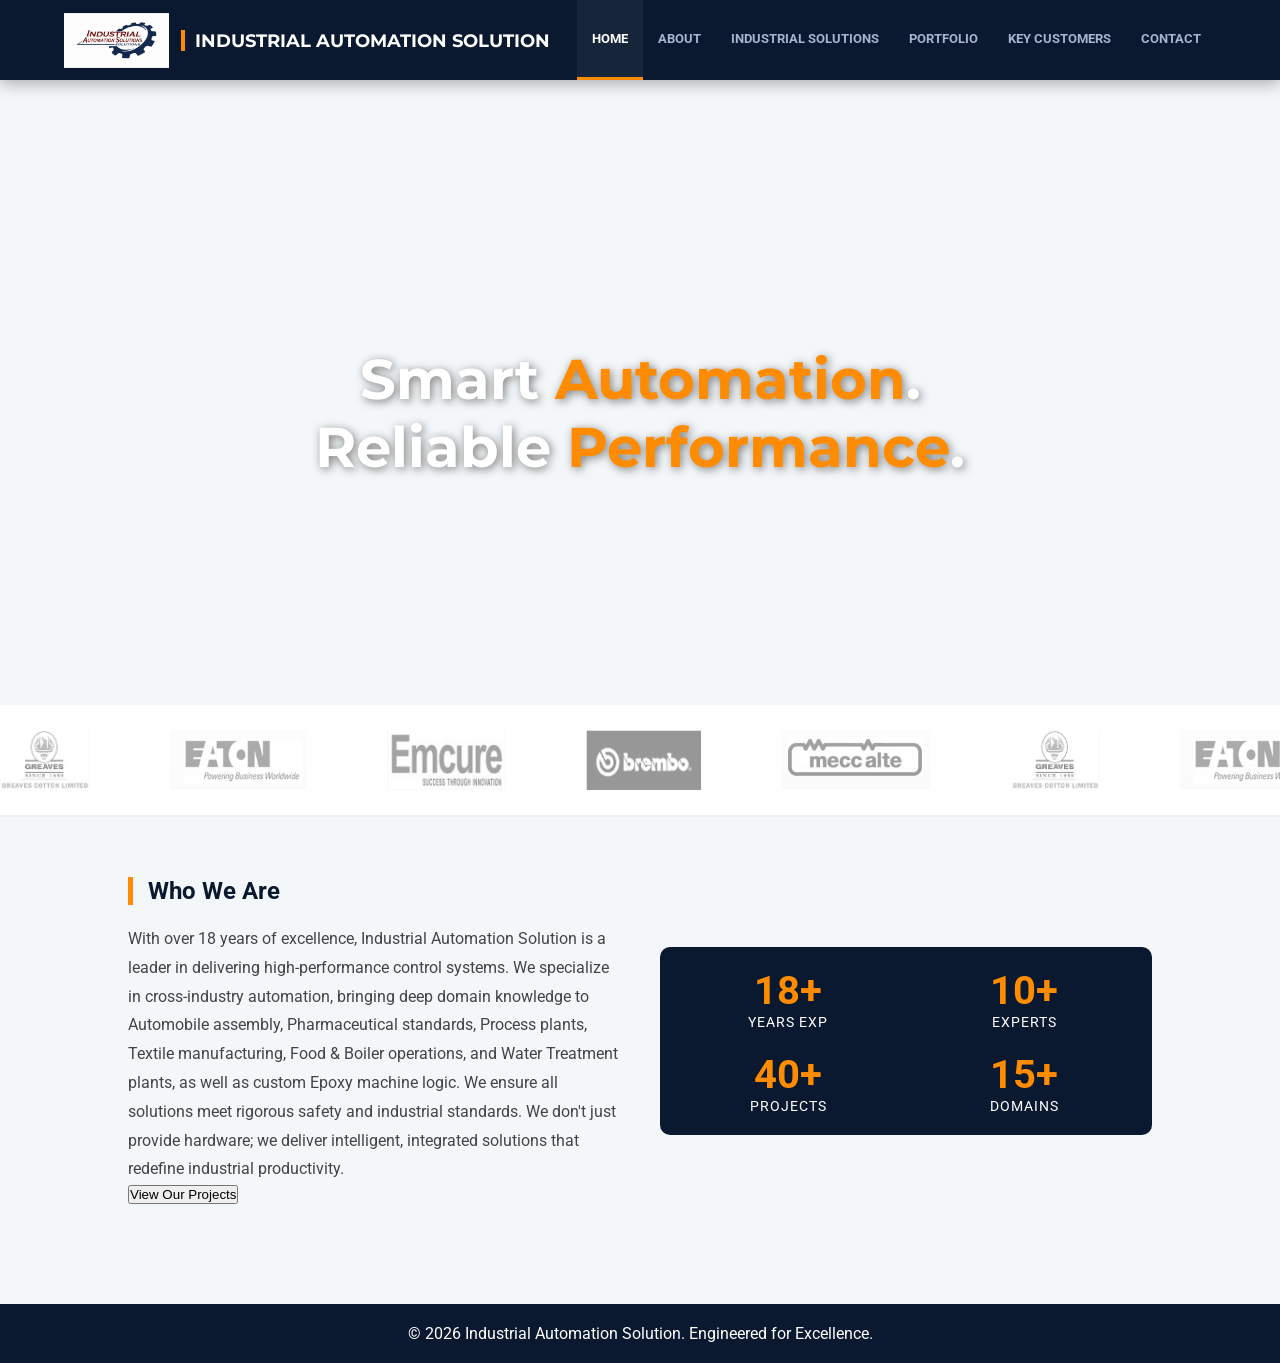
<file: index.html>
<!DOCTYPE html>
<html lang="en">
<head>
    <meta charset="UTF-8">
    <meta name="viewport" content="width=device-width, initial-scale=1.0">
    <title>Industrial Automation Solutions</title>
    <link href="https://fonts.googleapis.com/css2?family=Montserrat:wght@400;700&family=Roboto:wght@300;400&display=swap" rel="stylesheet">
    
    <style>
        :root {
            --primary-navy: #0a192f;
            --accent-cyan: #00d4ff;
            --accent-orange: #ff8c00;
            --bg-light: #f4f7f9;
            --white: #ffffff;
            --transition: all 0.3s ease-in-out;
        }

        * { margin: 0; padding: 0; box-sizing: border-box; }
        body { font-family: 'Roboto', sans-serif; background-color: var(--bg-light); color: var(--primary-navy); overflow-x: hidden; }

        /* TROUBLESHOOTING: Navigation Bar Styles */
        nav { 
            background: var(--primary-navy); padding: 0 5%; display: flex; justify-content: space-between; 
            align-items: center; position: fixed; width: 100%; top: 0; z-index: 2000; height: 80px;
            box-shadow: 0 4px 15px rgba(0,0,0,0.3);
        }
        .brand-container { display: flex; align-items: center; gap: 12px; }
        .header-logo { height: 55px; width: auto; }
        .logo-text { color: white; font-weight: bold; border-left: 4px solid var(--accent-orange); padding-left: 10px; font-family: 'Montserrat'; font-size: 1.1rem; }
        
        .nav-tabs { display: flex; height: 100%; }
        .tab-link { 
            color: #a8b2d1; text-decoration: none; padding: 0 15px; display: flex; align-items: center; 
            cursor: pointer; font-size: 0.8rem; font-weight: 700; text-transform: uppercase; border-bottom: 3px solid transparent;
        }
        .tab-link.active { color: var(--white); border-bottom: 3px solid var(--accent-orange); background: rgba(255,255,255,0.05); }

        /* TROUBLESHOOTING: Hero Slideshow Logic */
        .hero { 
            position: relative;
            height: 65vh; 
            display: flex; 
            flex-direction: column; 
            justify-content: center; 
            align-items: center; 
            text-align: center; 
            color: white;
            overflow: hidden;
        }
        .hero-slideshow {
            position: absolute;
            top: 0; left: 0;
            width: 100%; height: 100%;
            z-index: -1;
        }
        .slide {
            position: absolute;
            width: 100%; height: 100%;
            background-size: cover;
            background-position: center;
            opacity: 0;
            animation: crossfade 15s linear infinite; 
        }
        .slide:nth-child(1) { background-image: linear-gradient(rgba(10,25,47,0.7), rgba(10,25,47,0.7)), url('assets/images/factory_automation.jpg'); animation-delay: 0s; }
        .slide:nth-child(2) { background-image: linear-gradient(rgba(10,25,47,0.7), rgba(10,25,47,0.7)), url('assets/images/Machine_image.jpg'); animation-delay: 5s; }
        .slide:nth-child(3) { background-image: linear-gradient(rgba(10,25,47,0.7), rgba(10,25,47,0.7)), url('assets/images/Process_image.jpg'); animation-delay: 10s; }

        @keyframes crossfade {
            0% { opacity: 0; }
            10% { opacity: 1; }
            33% { opacity: 1; }
            43% { opacity: 0; }
            100% { opacity: 0; }
        }

        .hero h1 { font-size: 3.5rem; z-index: 10; font-family: 'Montserrat'; text-shadow: 2px 2px 10px rgba(0,0,0,0.5); }
        .hero h1 span { color: var(--accent-orange); }

        /* TROUBLESHOOTING: Mission & Vision Card Styles (UPDATED) */
        .mv-section-container {
            display: flex;
            justify-content: center;
            gap: 30px;
            padding: 60px 10%;
            background-color: var(--bg-light);
            flex-wrap: wrap;
        }
        .shadow-tab-card {
            flex: 1;
            min-width: 320px;
            background: var(--white);
            padding: 40px;
            border-radius: 12px;
            box-shadow: 0 10px 35px rgba(0,0,0,0.1);
            border-top: 5px solid var(--accent-orange);
            text-align: center;
            transition: var(--transition);
        }
        .shadow-tab-card:hover { transform: translateY(-10px); }
        .tab-icon { font-size: 3rem; margin-bottom: 20px; display: block; }
        .shadow-tab-card h3 { font-family: 'Montserrat'; margin-bottom: 15px; font-size: 1.5rem; }
        .shadow-tab-card p { line-height: 1.6; color: #555; margin-bottom: 10px; }

        /* TROUBLESHOOTING: Client Marquee & Statistics */
        .marquee-container { background: #fff; overflow: hidden; padding: 25px 0; border-bottom: 2px solid #eee; }
        .marquee-content { display: flex; gap: 80px; animation: scrollLeft 25s linear infinite; width: max-content; }
        .marquee-content img { height: 60px; filter: grayscale(100%); opacity: 0.5; }
        @keyframes scrollLeft { from { transform: translateX(0); } to { transform: translateX(-50%); } }

        .stats-grid { display: grid; grid-template-columns: repeat(auto-fit, minmax(150px, 1fr)); gap: 20px; padding: 40px 10%; background: var(--primary-navy); color: white; text-align: center; }
        .stat-item h2 { color: var(--accent-orange); font-size: 2.5rem; }
        .stat-item p { font-size: 0.9rem; text-transform: uppercase; letter-spacing: 1px; }

        /* TROUBLESHOOTING: Industrial Solutions (Tabbed Content) */
        .services-menu { display: flex; gap: 8px; margin-bottom: 30px; flex-wrap: wrap; }
        .service-btn { padding: 10px 18px; background: white; border: 1px solid #ddd; cursor: pointer; border-radius: 4px; font-weight: 600; font-size: 0.85rem; transition: 0.3s; }
        .service-btn.active { background: var(--accent-orange); color: white; border-color: var(--accent-orange); }

        .service-detail-card { display: none; background: white; padding: 30px; border-radius: 10px; box-shadow: 0 5px 20px rgba(0,0,0,0.05); grid-template-columns: 1fr 1.2fr; gap: 30px; align-items: start; animation: fadeIn 0.5s ease; }
        .service-detail-card.active { display: grid; }
        .service-detail-card img { width: 100%; border-radius: 8px; }

        .content-container { margin-top: 80px; }
        .tab-content { display: none; padding: 40px 0; animation: fadeIn 0.5s ease; }
        .tab-content.active { display: block; }
        @keyframes fadeIn { from { opacity: 0; } to { opacity: 1; } }

        /* TROUBLESHOOTING: Portfolio Zig-Zag Layout */
        .who-we-are { padding: 60px 10%; display: grid; grid-template-columns: 1fr 1fr; gap: 40px; align-items: center; }
        .zigzag-item { margin-bottom: 60px; }
        .zigzag-item:nth-child(even) { direction: rtl; }
        .zigzag-item:nth-child(even) .zigzag-text { direction: ltr; text-align: left; }

        @media (max-width: 768px) {
            .who-we-are, .service-detail-card { grid-template-columns: 1fr; }
            .zigzag-item:nth-child(even) { direction: ltr; }
            nav { height: auto; flex-direction: column; padding: 10px; }
            .nav-tabs { flex-wrap: wrap; justify-content: center; margin-top: 10px; }
            .content-container { margin-top: 160px; }
            .hero h1 { font-size: 2.2rem; }
        }
    </style>
</head>
<body>

    <nav>
        <div class="brand-container">
            <img src="assets/logos/company_logo2.png" alt="IAS Logo" class="header-logo">
            <div class="logo-text">INDUSTRIAL AUTOMATION SOLUTION</div>
        </div>
        <div class="nav-tabs">
            <div class="tab-link active" onclick="openTab(event, 'home')">Home</div>
            <div class="tab-link" onclick="openTab(event, 'about')">About</div>
            <div class="tab-link" onclick="openTab(event, 'solutions')">Industrial Solutions</div>
            <div class="tab-link" onclick="openTab(event, 'portfolio')">Portfolio</div>
            <div class="tab-link" onclick="openTab(event, 'customers')">Key Customers</div>
            <div class="tab-link" onclick="openTab(event, 'contact')">Contact</div>
        </div>
    </nav>

    <div class="content-container">
        
        <div id="home" class="tab-content active">
            <div class="hero">
                <div class="hero-slideshow">
                    <div class="slide"></div>
                    <div class="slide"></div>
                    <div class="slide"></div>
                </div>
                <h1>Smart <span>Automation</span>.<br>Reliable <span>Performance</span>.</h1>
            </div>

            <div class="marquee-container">
                <div class="marquee-content">
                    <img src="assets/images/client1.png" alt="Client">
                    <img src="assets/images/client2.png" alt="Client">
                    <img src="assets/images/client3.png" alt="Client">
                    <img src="assets/images/client4.png" alt="Client">
                    <img src="assets/images/client5.png" alt="Client">
                    <img src="assets/images/client1.png" alt="Client">
                    <img src="assets/images/client2.png" alt="Client">
                    <img src="assets/images/client3.png" alt="Client">
		    <img src="assets/images/client4.png" alt="Client">
                    <img src="assets/images/client5.png" alt="Client">
                </div>
            </div>

            <section class="who-we-are">
                <div>
                    <h2 style="border-left: 5px solid var(--accent-orange); padding-left: 15px; margin-bottom: 20px;">Who We Are</h2>
                    <p style="line-height: 1.8; color: #444;">With over 18 years of excellence, Industrial Automation Solution is a leader in delivering high-performance control systems. We specialize in cross-industry automation, bringing deep domain knowledge to Automobile assembly, Pharmaceutical standards, Process plants, Textile manufacturing, Food & Boiler operations, and Water Treatment plants, as well as custom Epoxy machine logic. We ensure all solutions meet rigorous safety and industrial standards. We don't just provide hardware; we deliver intelligent, integrated solutions that redefine industrial productivity.</p>
<button class="cta-button" onclick="openTab(event, 'portfolio')">View Our Projects</button>
                </div>
                <div class="stats-grid" style="padding: 20px; border-radius: 10px;">
                    <div class="stat-item"><h2>18+</h2><p>Years Exp</p></div>
                    <div class="stat-item"><h2>10+</h2><p>Experts</p></div>
                    <div class="stat-item"><h2>40+</h2><p>Projects</p></div>
                    <div class="stat-item"><h2>15+</h2><p>Domains</p></div>
                </div>
            </section>
        </div>

<div id="about" class="tab-content" style="padding: 0; display: none; font-family: 'Montserrat', sans-serif;">
    <style>
        /* Mobile-Specific Fixes */
        @media screen and (max-width: 768px) {
            .hero-section { 
                height: auto !important; 
                min-height: 100vh !important; /* Forces it to fill the screen but allows it to grow */
                padding-top: 120px !important; /* FIXED: Pushes "About Us" out from under the nav bar */
                padding-bottom: 60px !important; /* FIXED: Prevents quote from touching the bottom border */
            }
            .mobile-title { 
                font-size: 2.4rem !important; 
                margin-bottom: 20px !important; 
            }
            .mobile-body-text { 
                font-size: 1.05rem !important; 
                line-height: 1.6 !important; 
                padding: 0 10px !important;
            }
            .mobile-quote { 
                font-size: 1.3rem !important; 
                margin-top: 40px !important;
                margin-bottom: 20px !important;
            }
        }
    </style>

    <div class="hero hero-section" style="
        background-image: linear-gradient(rgba(10, 25, 47, 0.85), rgba(10, 25, 47, 0.85)), 
        url('assets/images/about_company.jpg'); 
        background-size: cover; 
        background-position: center;
        background-attachment: fixed;
        min-height: 85vh; /* Standard for desktop */
        display: flex;
        flex-direction: column;
        align-items: center;
        justify-content: center;
        width: 100%;
        padding: 100px 20px;
        box-sizing: border-box;
    ">
        <div style="width: 100%; max-width: 1100px; display: flex; flex-direction: column; align-items: center; text-align: center; color: white; box-sizing: border-box;">
            
            <h1 class="about-title mobile-title" style="margin: 0 0 30px 0; font-size: 3.5rem; font-family: 'Montserrat', sans-serif; font-weight: 700; text-shadow: 2px 2px 4px rgba(0,0,0,0.5);">
                About Us
            </h1>

            <div class="mobile-body-text" style="font-size: 1.15rem; line-height: 1.8; font-weight: 400; font-family: 'Montserrat', sans-serif; max-width: 950px;">
                We are a professionally driven Industrial Automation company delivering advanced <b>PLC, SCADA, HMI, VFD, and Servo Drive</b> integration. Our expertise lies in transforming conventional industrial operations into intelligent, automated systems.<br><br>
                
                We design and implement high-precision automation solutions that improve productivity and reduce downtime. By leveraging advanced <b>motion control</b> and <b>VFD systems</b>, we significantly optimize operational costs.
            </div>

            <div class="mobile-quote" style="margin-top: 50px; font-size: 1.6rem; font-weight: 700; color: #ff9800; font-family: 'Montserrat', sans-serif; line-height: 1.4; max-width: 900px;">
                "We don’t just automate machines — we engineer efficiency, reliability, and measurable business outcomes."
            </div>
        </div>
    </div>

    <div class="mv-section-container" style="font-family: 'Montserrat', sans-serif; display: flex; flex-wrap: wrap; justify-content: center; gap: 30px; padding: 80px 10%; background: #ffffff;">
        <div class="shadow-tab-card" style="flex: 1; min-width: 280px; max-width: 450px;">
            <div class="tab-icon">🎯</div>
            <h3 style="font-family: 'Montserrat', sans-serif; font-weight: 700; margin-bottom: 15px;">Our Mission</h3>
            <p style="font-family: 'Montserrat', sans-serif; color: #555; line-height: 1.6;">To deliver reliable, innovative, and performance-oriented automation solutions that enhance productivity and minimize downtime.</p>
        </div>

        <div class="shadow-tab-card" style="flex: 1; min-width: 280px; max-width: 450px;">
            <div class="tab-icon">🚀</div>
            <h3 style="font-family: 'Montserrat', sans-serif; font-weight: 700; margin-bottom: 15px;">Our Vision</h3>
            <p style="font-family: 'Montserrat', sans-serif; color: #555; line-height: 1.6;">To become a trusted long-term partner recognized for engineering excellence and customer-focused solutions.</p>
        </div>
    </div>
</div>
</div></div>        <div id="solutions" class="tab-content" style="padding: 40px 10%; font-family: 'Montserrat', sans-serif; display: none;">
            <h2 style="margin-bottom: 30px; font-family: 'Montserrat', sans-serif; font-weight: 700;">Our Core Solutions</h2>
            <div class="services-menu">
                <button class="service-btn active" onclick="openService(event, 'machine-auto')">Machine Automation</button>
                <button class="service-btn" onclick="openService(event, 'plant-auto')">Plant Automation</button>
                <button class="service-btn" onclick="openService(event, 'process-auto')">Process Automation</button>
                <button class="service-btn" onclick="openService(event, 'panels')">Control Panels</button>
                <button class="service-btn" onclick="openService(event, 'repair')">Repair & Service</button>
                <button class="service-btn" onclick="openService(event, 'amc')">Support & AMC</button>
            </div>
            <div id="machine-auto" class="service-detail-card active">
                <img src="assets/images/machine_auto.jpg" alt="Machine Auto">
                <div class="service-text">
                    
<h3 style="font-family: 'Montserrat'; color: var(--primary-navy); margin-bottom: 15px;">Machine Automation & SPMs</h3>
                        <p style="line-height: 1.6; color: #444; margin-bottom: 15px;">
            We deliver high-speed logic and motion control for standalone machinery, specializing in <b>Special Purpose Machines (SPM)</b> using high-end PLCs and Servos for precision manufacturing.
        </p>
        <p style="line-height: 1.6; color: #444;">
            Our services include comprehensive <b>retrofitting, modification, and up-gradation</b> of legacy machines to improve cycle times and reliability. We also integrate advanced <b>Material Handling</b> systems and <b>Poka-Yoke</b> (error-proofing) logic to eliminate defects and optimize industrial productivity.
        </p>
                </div>
            </div>

            <div id="plant-auto" class="service-detail-card">
                <img src="assets/images/plant_auto.jpg" alt="Plant Auto">
                <div class="service-text">
                    
                        <h3 style="font-family: 'Montserrat'; color: var(--primary-navy); margin-bottom: 15px;">Plant & Factory Automation</h3>
        <p style="line-height: 1.6; color: #444; margin-bottom: 15px;">
            We offer end-to-end integration of factory floors, connecting multiple production lines to a centralized <b>SCADA</b> control system for seamless synchronization.
        </p>
        <p style="line-height: 1.6; color: #444;">
            Our solutions focus on high-speed industrial <b>Networking</b> and secure <b>Data Logging</b>, ensuring every critical parameter is recorded. We design customized <b>Reporting</b> dashboards that allow plant managers to monitor OEE (Overall Equipment Effectiveness) and performance metrics in real-time from any location.
        </p>
                </div>
            </div>

            <div id="process-auto" class="service-detail-card">
                <img src="assets/images/process_auto.jpg" alt="Process Auto">
                <div class="service-text">
                    <h3 style="font-family: 'Montserrat'; color: var(--primary-navy); margin-bottom: 15px;">Process Automation & Traceability</h3>
        <p style="line-height: 1.6; color: #444; margin-bottom: 15px;">
            We deliver high-performance solutions for continuous process industries, specializing in <b>PID loop tuning</b>, flow control, and <b>Safety Instrumented Systems (SIS)</b> for the Chemical and Pharma sectors.
        </p>
        <p style="line-height: 1.6; color: #444;">
            Our expertise covers automated <b>Mixing and Batching</b> as well as specialized <b>Water Treatment</b> plant logic. To ensure end-to-end traceability, we implement integrated <b>Barcode Scanning, Printing, and Labeling</b> systems. Combined with robust <b>Material Handling</b>, we ensure your production line meets the highest standards of safety and efficiency.
        </p>
                </div>
            </div>

            <div id="panels" class="service-detail-card">
                <img src="assets/images/panel_build.jpg" alt="Panels">
                <div class="service-text">
                    <h3 style="font-family: 'Montserrat'; color: var(--primary-navy); margin-bottom: 15px;">Electrical Control Panels</h3>
        <p style="line-height: 1.6; color: #444; margin-bottom: 15px;">
            We specialize in the custom design and high-quality fabrication of <b>APFC, AMF, MCC, PLC, and VFD panels</b>, tailored to meet your specific project requirements.
        </p>
        <p style="line-height: 1.6; color: #444;">
            Every system we build adheres to <b>international engineering standards</b>. Our production process includes rigorous <b>high-voltage testing</b>, point-to-point continuity checks, and internal safety audits. Whether you need a centralized Motor Control Center (MCC) or a complex PLC-based control desk, our panels provide the precision and protection your operations demand.
        </p>
                </div>
            </div>

            <div id="repair" class="service-detail-card">
                <img src="assets/images/repair.jpg" alt="Repair">
                <div class="service-text">
                    <h3 style="font-family: 'Montserrat'; color: var(--primary-navy); margin-bottom: 15px;">Component Repair & Troubleshooting</h3>
        <p style="line-height: 1.6; color: #444; margin-bottom: 15px;">
            We offer expert <b>component-level repair</b> for critical hardware including <b>PLCs, VFDs, HMIs, and Servo Drives</b>. Our team specializes in precision diagnostics for <b>All Industrial Instruments</b>.
        </p>
        <p style="line-height: 1.6; color: #444;">
            Instead of expensive hardware replacements, we provide a cost-effective alternative through <b>certified troubleshooting</b> and part restoration. Our repair process helps you minimize downtime and significantly reduce capital expenditure while ensuring your systems return to peak performance.
        </p>
                </div>
            </div>

            <div id="amc" class="service-detail-card">
                <img src="assets/images/support.jpg" alt="Support">
                <div class="service-text">
                    <h3 style="font-family: 'Montserrat'; color: var(--primary-navy); margin-bottom: 15px;">24/7 Support & AMC Solutions</h3>
        <p style="line-height: 1.6; color: #444; margin-bottom: 15px;">
            Minimize risk with our <b>Annual Maintenance Contracts (AMC)</b>, expertly designed to ensure <b>zero production loss</b> through scheduled preventative maintenance and system audits.
        </p>
        <p style="line-height: 1.6; color: #444;">
            We understand that every minute of downtime costs money. That’s why our expert response team is available for <b>24/7 emergency on-site assistance</b> and remote troubleshooting. From routine health checks to urgent breakdown support, we provide the technical reliability you need to keep your production lines running smoothly 365 days a year.
        </p>
        
        <div style="margin-top: 20px; display: inline-block; background: #e74c3c; color: white; padding: 5px 15px; border-radius: 4px; font-weight: bold; font-family: 'Montserrat'; font-size: 0.8rem;">
            ⚡ EMERGENCY RESPONSE: AVAILABLE 24/7
        </div>
                </div>
            </div>
        </div>

        <div id="portfolio" class="tab-content" style="padding: 40px 10%;">
            <h2 style="border-left: 5px solid var(--accent-orange); padding-left: 15px; margin-bottom: 30px;">Project Gallery</h2>
            <div class="who-we-are zigzag-item">
                <img src="assets/images/PLC_Image.jpg" alt="Automated Assembly" style="width: 100%; border-radius: 10px;">
                <div class="zigzag-text">
                    <h3 style="color: var(--accent-orange);">Automated Assembly</h3>
                    <p>PLC-based synchronization for high-speed production lines.</p>
                </div>
            </div>
            <div class="who-we-are zigzag-item">
                <img src="assets/images/project2.jpg" alt="Centralized SCADA" style="width: 100%; border-radius: 10px;">
                <div class="zigzag-text">
                    <h3 style="color: var(--accent-orange);">Centralized SCADA</h3>
                    <p>Real-time monitoring for a chemical processing plant.</p>
                </div>
            </div>
        </div>

     <div id="customers" class="tab-content" style="padding: 40px 10%;">
    <h2 style="border-left: 5px solid var(--accent-orange); padding-left: 15px;">Trusted Partners</h2>
    
    <div style="display: grid; grid-template-columns: repeat(auto-fill, minmax(180px, 1fr)); gap: 20px; margin-top: 30px;">
        
        <div class="client-logo-box">
            <img src="assets/images/client1.png" alt="Partner 1">
        </div>

        <div class="client-logo-box">
            <img src="assets/images/client2.png" alt="Partner 2">
        </div>

        <div class="client-logo-box">
            <img src="assets/images/client3.png" alt="Partner 3">
        </div>

        <div class="client-logo-box">
            <img src="assets/images/client4.png" alt="Partner 4">
        </div>

        <div class="client-logo-box">
            <img src="assets/images/client5.png" alt="Partner 5">
        </div>

        <div class="client-logo-box">
            <img src="assets/images/client6.png" alt="Partner 6">
        </div>

        <div class="client-logo-box">
            <img src="assets/images/client7.png" alt="Partner 7">
        </div>

        <div class="client-logo-box">
            <img src="assets/images/client8.png" alt="Partner 8">
        </div>
        <div class="client-logo-box">
            <img src="assets/images/client9.png" alt="Partner 8">
        </div>
        <div class="client-logo-box">
            <img src="assets/images/client10.png" alt="Partner 8">
        </div>
        <div class="client-logo-box">
            <img src="assets/images/client11.png" alt="Partner 8">
        </div>
        <div class="client-logo-box">
            <img src="assets/images/client12.png" alt="Partner 8">
        </div>
        <div class="client-logo-box">
            <img src="assets/images/client13.png" alt="Partner 8">
        </div>
        <div class="client-logo-box">
            <img src="assets/images/client14.png" alt="Partner 8">
        </div>


    </div>
</div>

<style>
    .client-logo-box {
        background: white; 
        padding: 20px; 
        border-radius: 8px; 
        border: 1px solid #eee; 
        height: 120px; 
        display: flex; 
        align-items: center; 
        justify-content: center;
        transition: transform 0.3s ease, border-color 0.3s ease;
    }
    .client-logo-box:hover {
        transform: translateY(-5px);
        border-color: var(--accent-orange);
        box-shadow: 0 5px 15px rgba(0,0,0,0.05);
    }
    .client-logo-box img {
        max-width: 100%; 
        max-height: 80px; 
        object-fit: contain;
    }
</style>

        <div id="contact" class="tab-content" style="padding: 40px 10%;">
            <div style="display: grid; grid-template-columns: 1fr 1fr; gap: 50px;">
                <div>
                    <h2 style="border-left: 5px solid var(--accent-orange); padding-left: 15px;">Get In Touch</h2>
                    <p style="margin-top: 20px;">Email: industrialautomationsolution09@gmail.com</p>
                    <p>Location: Pune, Bhosari, Maharashtra, India</p>
                </div>
                <div style="background: white; padding: 30px; border-radius: 10px; box-shadow: 0 5px 15px rgba(0,0,0,0.05);">
                    <form>
                        <input type="text" placeholder="Your Name" style="width: 100%; padding: 12px; margin-bottom: 15px; border: 1px solid #ddd; border-radius: 4px;">
                        <input type="email" placeholder="Your Email" style="width: 100%; padding: 12px; margin-bottom: 15px; border: 1px solid #ddd; border-radius: 4px;">
                        <textarea placeholder="Your Message" rows="4" style="width: 100%; padding: 12px; margin-bottom: 15px; border: 1px solid #ddd; border-radius: 4px;"></textarea>
                        <button type="submit" style="background: var(--primary-navy); color: white; padding: 12px 25px; border: none; width: 100%; cursor: pointer;">Send Message</button>
                    </form>
                </div>
            </div>
        </div>

    </div>

    <footer>
        <p style="text-align: center; padding: 20px; background: var(--primary-navy); color: white;">&copy; 2026 Industrial Automation Solution. Engineered for Excellence.</p>
    </footer>

    <script>
        // TROUBLESHOOTING: Handles Tab Switching Logic
        function openTab(evt, tabName) {
            var i, tabcontent, tablinks;
            tabcontent = document.getElementsByClassName("tab-content");
            for (i = 0; i < tabcontent.length; i++) {
                tabcontent[i].style.display = "none";
                tabcontent[i].classList.remove("active");
            }
            tablinks = document.getElementsByClassName("tab-link");
            for (i = 0; i < tablinks.length; i++) {
                tablinks[i].classList.remove("active");
            }
            document.getElementById(tabName).style.display = "block";
            document.getElementById(tabName).classList.add("active");
            evt.currentTarget.classList.add("active");
            window.scrollTo(0,0);
        }

        // TROUBLESHOOTING: Handles Service Detail Switching Logic
        function openService(evt, serviceId) {
            var i, detailcards, servicebtns;
            detailcards = document.getElementsByClassName("service-detail-card");
            for (i = 0; i < detailcards.length; i++) {
                detailcards[i].classList.remove("active");
            }
            servicebtns = document.getElementsByClassName("service-btn");
            for (i = 0; i < servicebtns.length; i++) {
                servicebtns[i].classList.remove("active");
            }
            document.getElementById(serviceId).classList.add("active");
            evt.currentTarget.classList.add("active");
        }
    </script>
</body>
</html>
</file>
